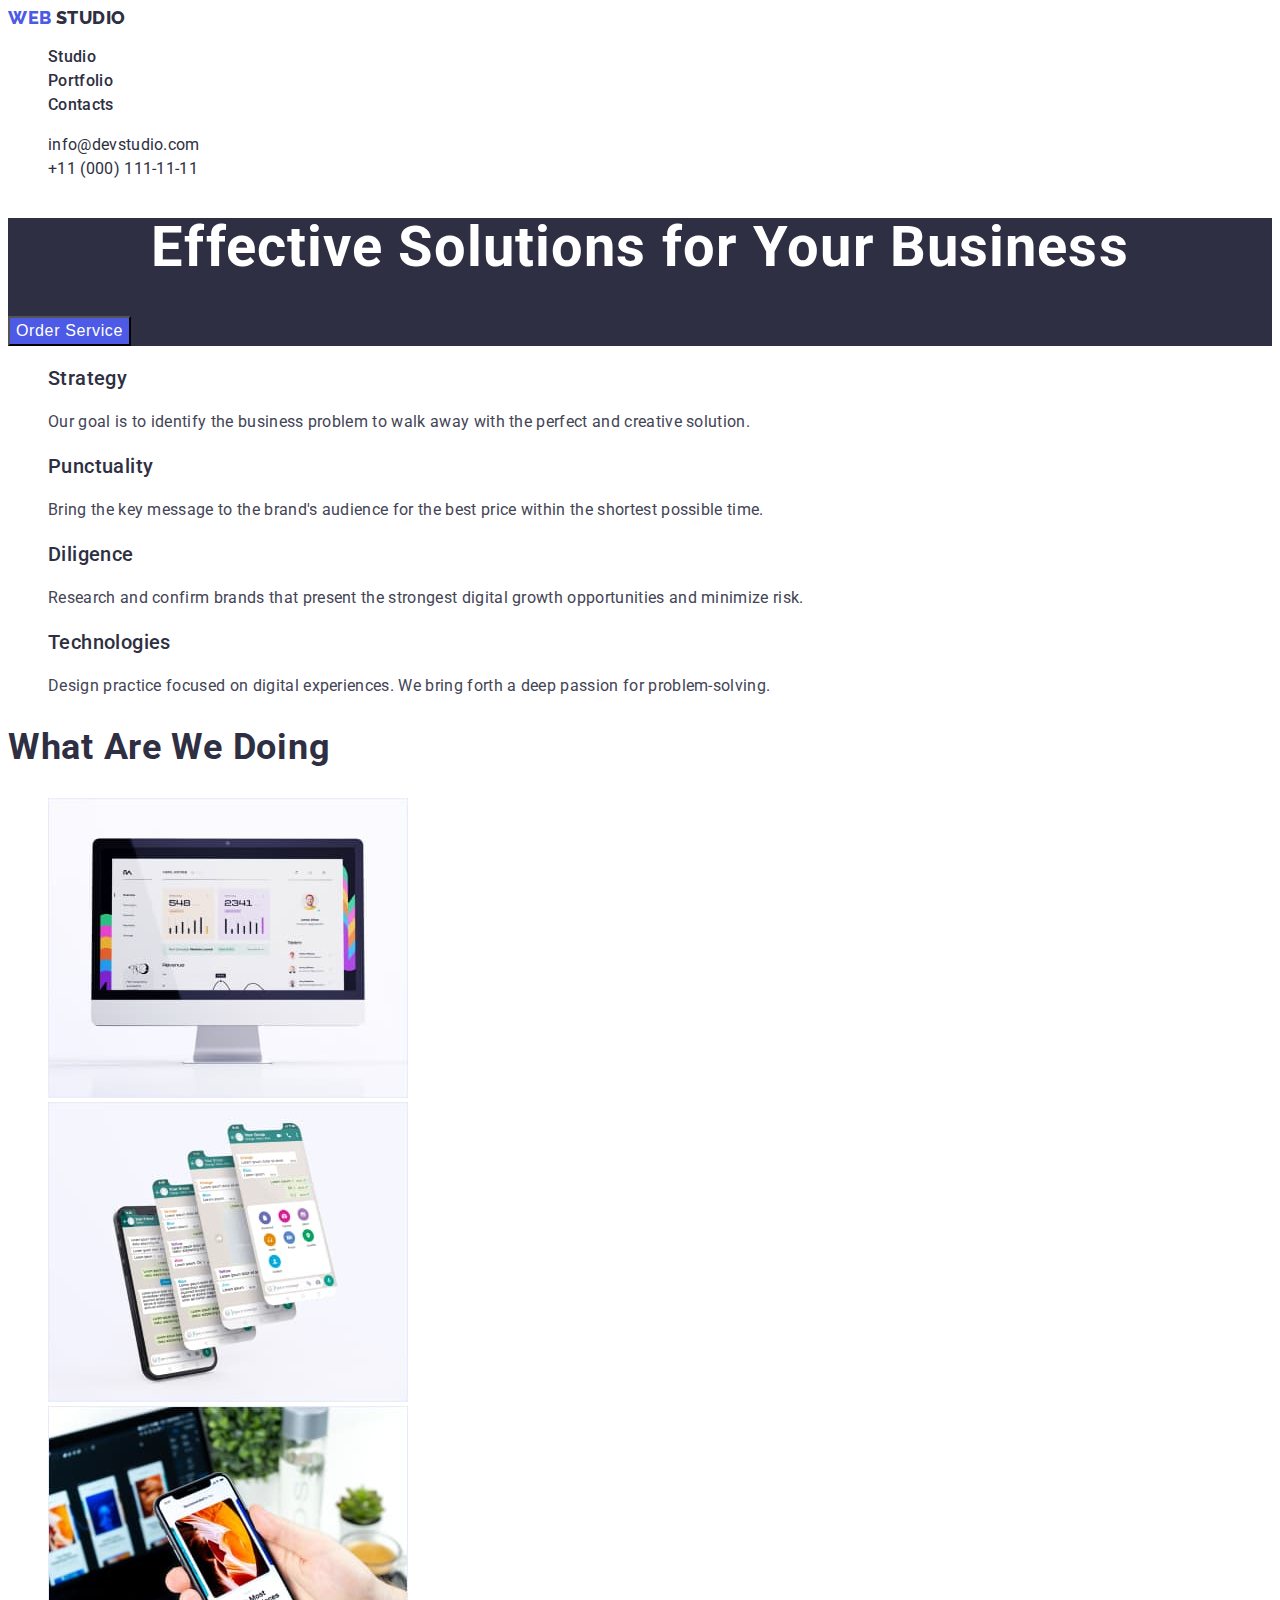
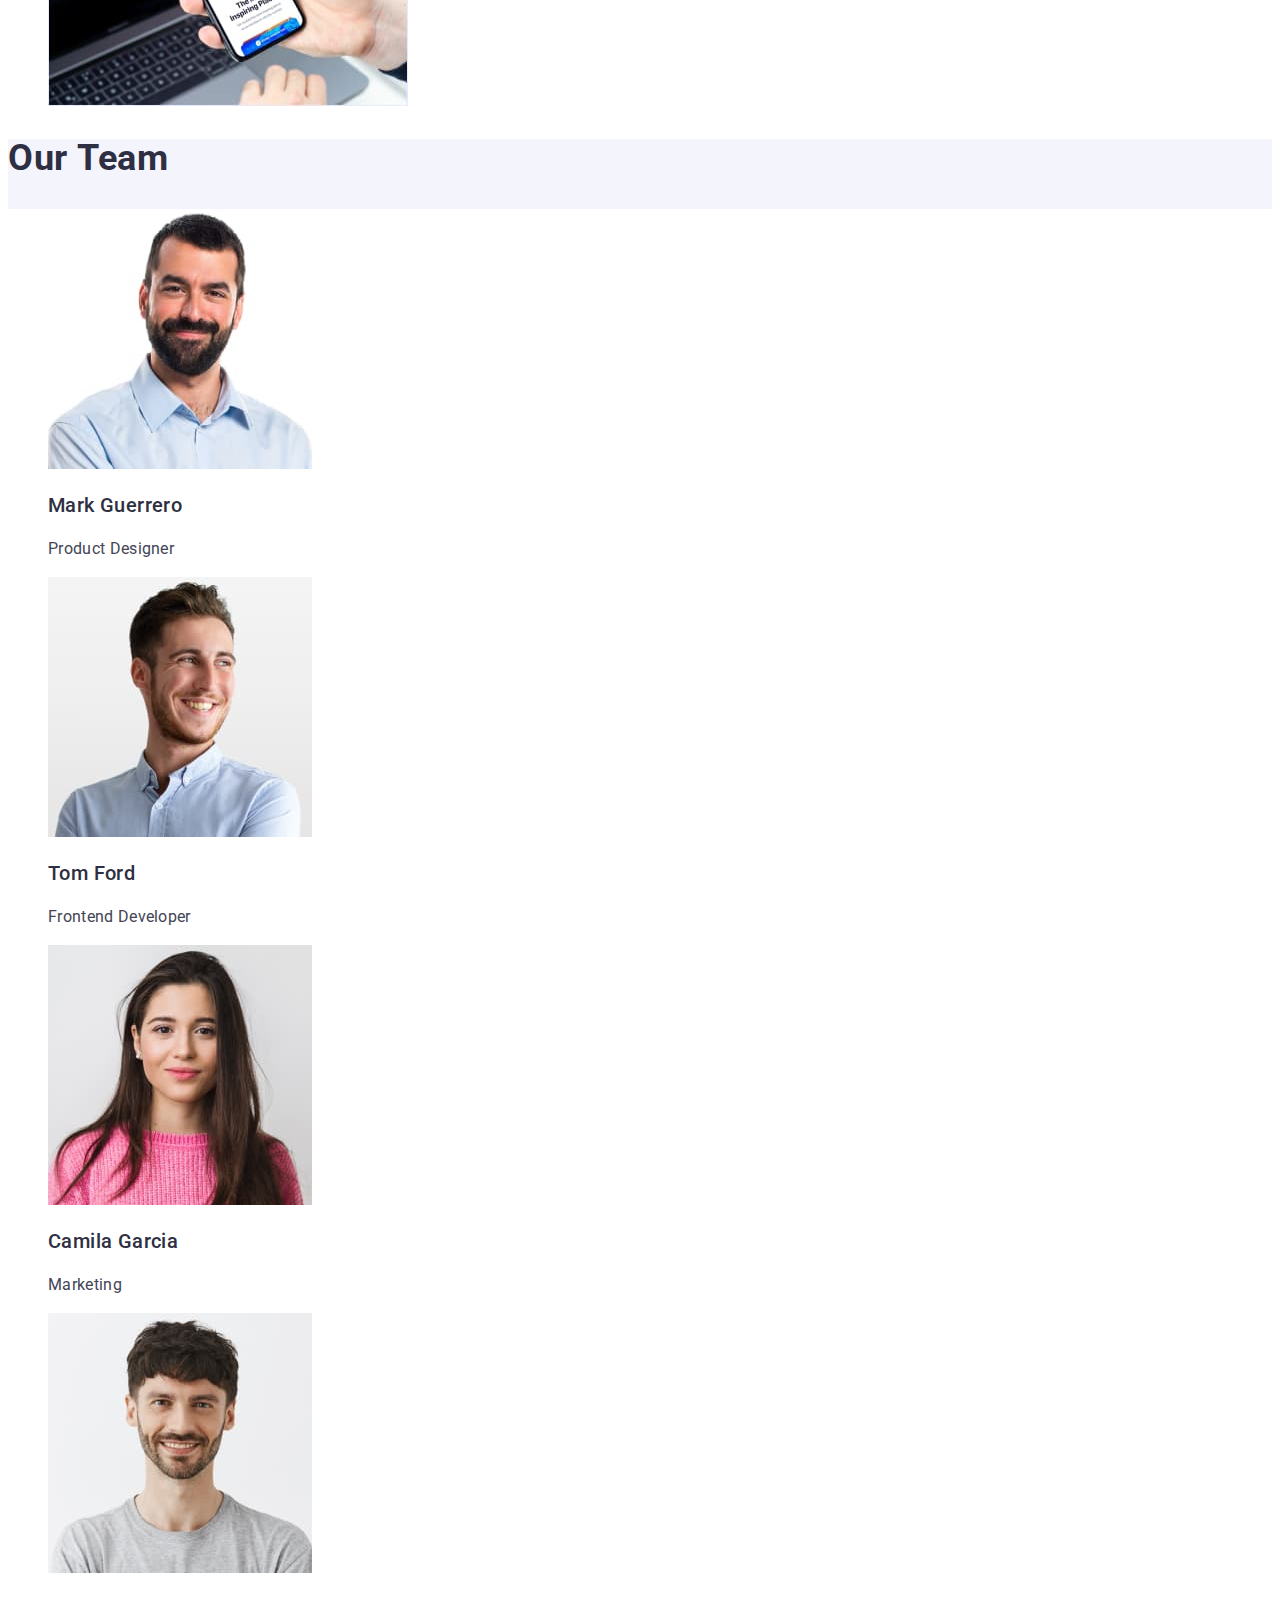
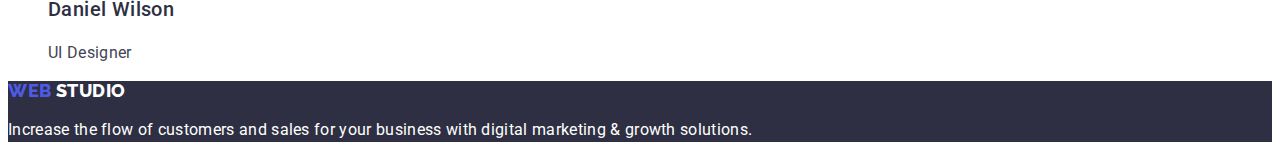
<file: index.html>
<!DOCTYPE html>
<html lang="en">
  <head>
    <meta charset="UTF-8" />
    <meta http-equiv="X-UA-Compatible" content="IE=edge" />
    <meta name="viewport" content="width=device-width, initial-scale=1.0" />
    <title>homework</title>
    <link rel="preconnect" href="https://fonts.googleapis.com" />
    <link rel="preconnect" href="https://fonts.gstatic.com" crossorigin />
    <link
      href="https://fonts.googleapis.com/css2?family=Raleway:wght@700&family=Roboto:wght@400;500;700;900&display=swap"
      rel="stylesheet"
    />
    <link rel="stylesheet" href="./css/styles.css" />
  </head>
  <body class="body">
    <!-- header -->
    <header>
      <nav>
        <a class="logotype link" href="./index.html">WEB</a>
        <a class="logotype theme-light link" href="./index.html">STUDIO</a>
        <ul class="menu list">
          <li class="menu-item">
            <a class="menu-link link" href="./index.html">Studio</a>
          </li>
          <li class="menu-item">
            <a class="menu-link link" href="./portfolio.html">Portfolio</a>
          </li>
          <li class="menu-item">
            <a class="menu-link link" href="">Contacts</a>
          </li>
        </ul>
      </nav>
      <address>
        <ul class="list adress">
          <li>
            <a class="link contact-link" href="mailto:info@devstudio.com"
              >info@devstudio.com</a
            >
          </li>
          <li>
            <a class="link contact-link" href="tel:+110001111111"
              >+11 (000) 111-11-11</a
            >
          </li>
        </ul>
      </address>
    </header>
    <!-- main content -->
    <main>
      <!-- Hero -->
      <section class="hero">
        <h1 class="title-hero theme-dark">
          Effective Solutions for Your Business
        </h1>
        <button class="modal-btn" type="button">Order Service</button>
      </section>
      <!-- Section 1 -->
      <section>
        <h2 hidden>features</h2>
        <ul class="list">
          <li>
            <h3 class="title-h3">Strategy</h3>
            <p class="text">
              Our goal is to identify the business problem to walk away with the
              perfect and creative solution.
            </p>
          </li>
          <li>
            <h3 class="title-h3">Punctuality</h3>
            <p class="text">
              Bring the key message to the brand's audience for the best price
              within the shortest possible time.
            </p>
          </li>
          <li>
            <h3 class="title-h3">Diligence</h3>
            <p class="text">
              Research and confirm brands that present the strongest digital
              growth opportunities and minimize risk.
            </p>
          </li>
          <li>
            <h3 class="title-h3">Technologies</h3>
            <p class="text">
              Design practice focused on digital experiences. We bring forth a
              deep passion for problem-solving.
            </p>
          </li>
        </ul>
      </section>
      <!-- Section 2 -->
      <section>
        <h2 class="title-h2">What are we doing</h2>
        <ul class="list">
          <li>
            <img
              src="./images/rectangle71.jpg"
              alt="projects"
              width="360"
              height="300"
            />
          </li>
          <li>
            <img
              src="./images/rectangle71(1).jpg"
              alt="projects"
              width="360"
              height="300"
            />
          </li>
          <li>
            <img
              src="./images/rectangle71(2).jpg"
              alt="projects"
              width="360"
              height="300"
            />
          </li>
        </ul>
      </section>
      <!-- Section 3 -->
      <section class="team">
        <h2 class="title-h2">Our Team</h2>
        <ul class="list team-item">
          <li class="team-item">
            <img
              src="./images/img(2).jpg"
              alt="projects"
              width="264"
              height="260"
            />
            <h3 class="title-h3">Mark Guerrero</h3>
            <p class="text">Product Designer</p>
          </li>
          <li class="team-item">
            <img
              src="./images/img(1).jpg"
              alt="projects"
              width="264"
              height="260"
            />
            <h3 class="title-h3">Tom Ford</h3>
            <p class="text">Frontend Developer</p>
          </li>
          <li class="team-item">
            <img
              src="./images/img(3).jpg"
              alt="projects"
              width="264"
              height="260"
            />
            <h3 class="title-h3">Camila Garcia</h3>
            <p class="text">Marketing</p>
          </li>
          <li class="team-item">
            <img
              src="./images/img(4).jpg"
              alt="projects"
              width="264"
              height="260"
            />
            <h3 class="title-h3">Daniel Wilson</h3>
            <p class="text">UI Designer</p>
          </li>
        </ul>
      </section>
    </main>
    <!-- footer -->
    <footer class="footer">
      <a class="logotype link" href="./index.html">WEB</a>
      <a class="logotype theme-dark link" href="./index.html">STUDIO</a>
      <p class="text theme-dark">
        Increase the flow of customers and sales for your business with digital
        marketing & growth solutions.
      </p>
    </footer>
  </body>
</html>
</file>
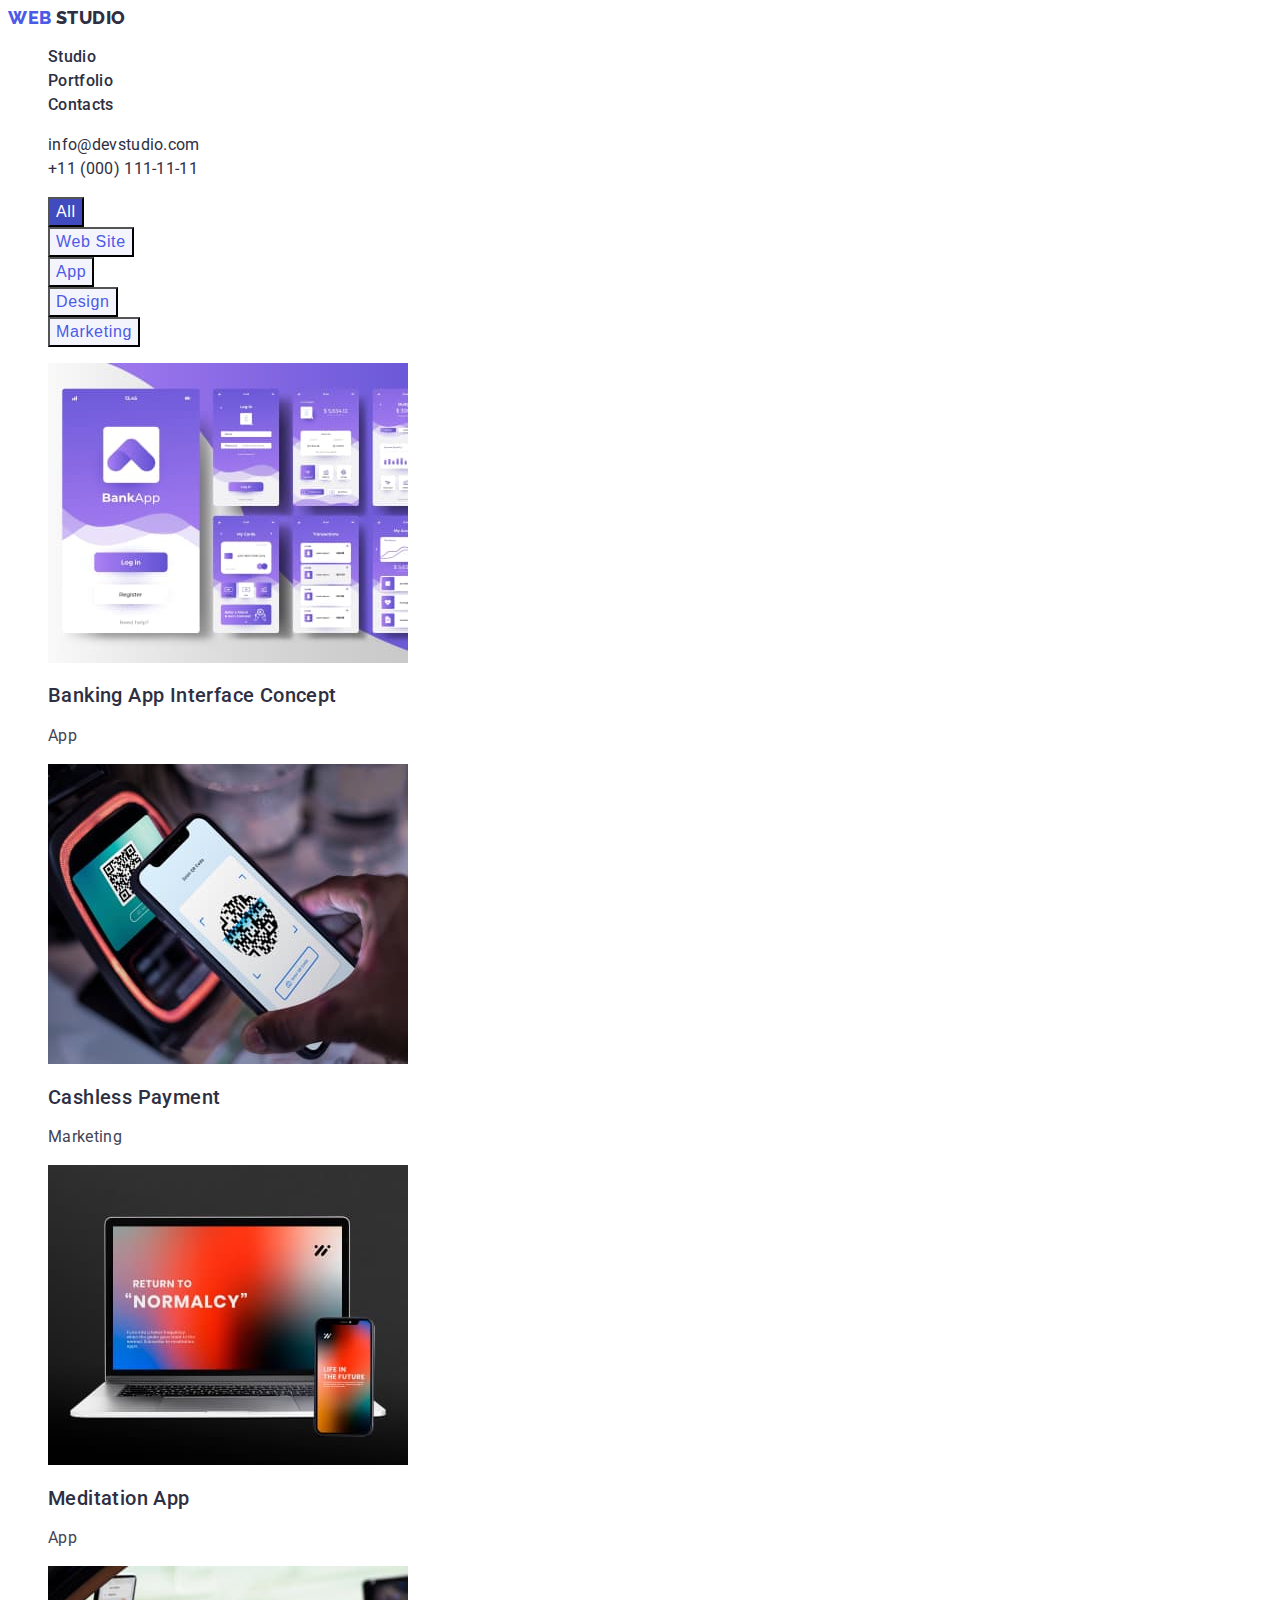
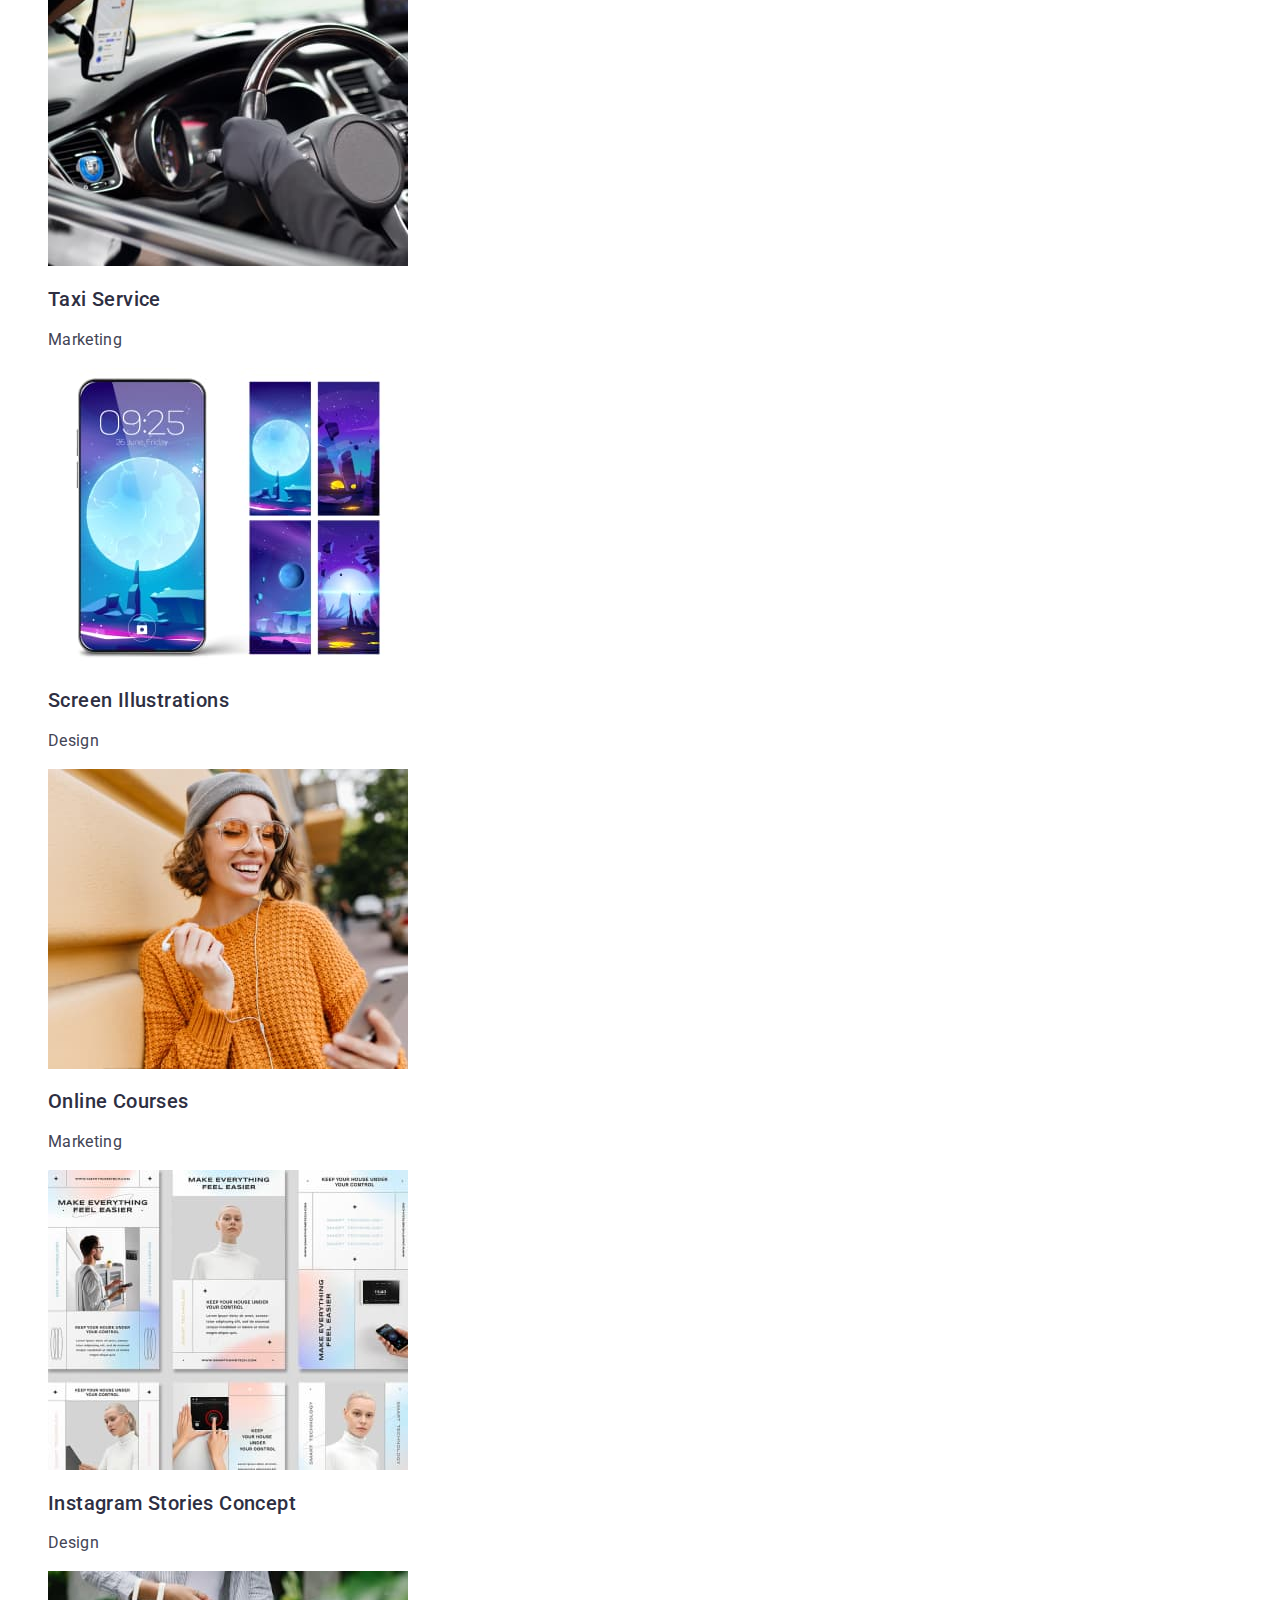
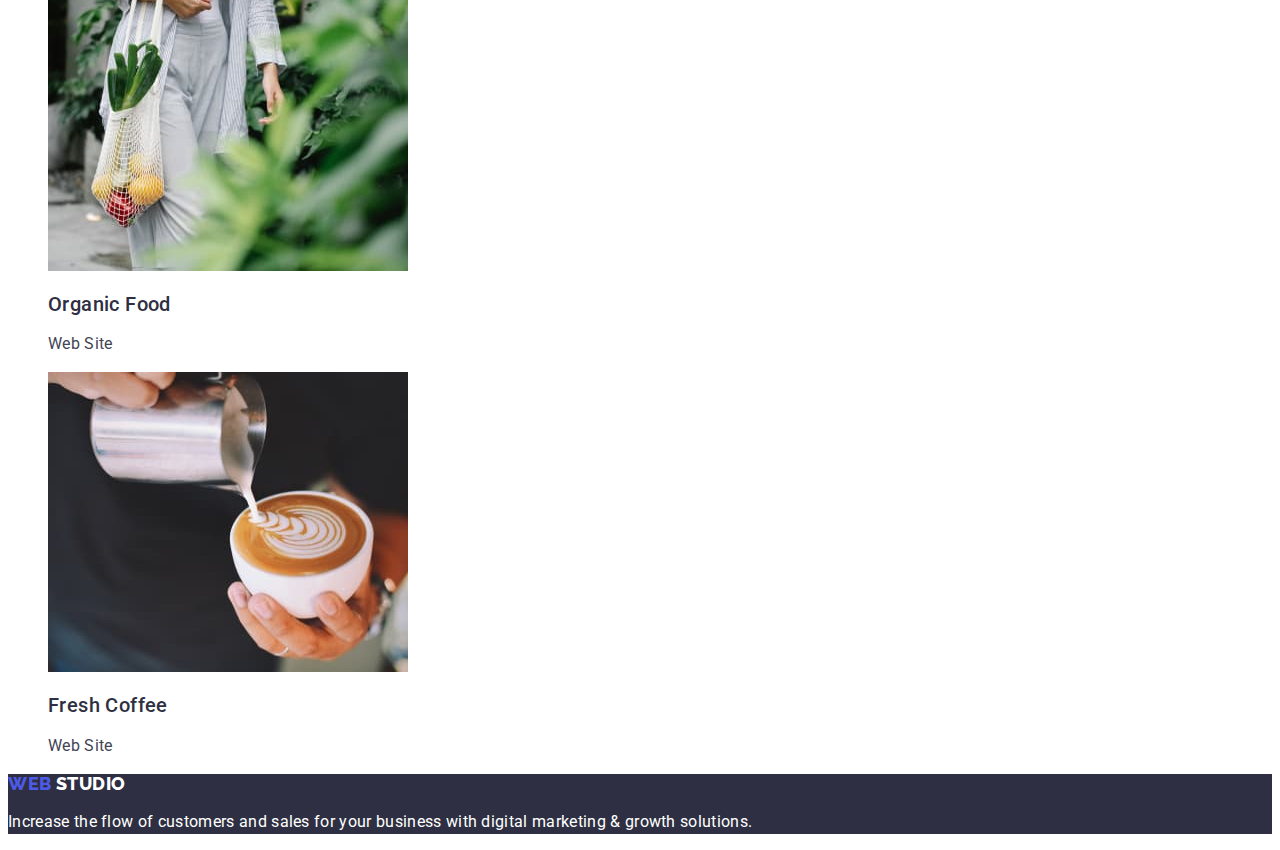
<file: portfolio.html>
<!DOCTYPE html>
<html lang="en">
  <head>
    <meta charset="UTF-8" />
    <meta http-equiv="X-UA-Compatible" content="IE=edge" />
    <meta name="viewport" content="width=device-width, initial-scale=1.0" />
    <title>portfolio</title>
    <link rel="preconnect" href="https://fonts.googleapis.com" />
    <link rel="preconnect" href="https://fonts.gstatic.com" crossorigin />
    <link
      href="https://fonts.googleapis.com/css2?family=Raleway:wght@700&family=Roboto:wght@400;500;700;900&display=swap"
      rel="stylesheet"
    />
    <link rel="stylesheet" href="./css/styles.css" />
  </head>
  <body class="body">
    <!-- header -->
    <header>
      <nav>
        <a class="logotype link" href="./index.html">WEB</a>
        <a class="logotype theme-light link" href="./index.html">STUDIO</a>
        <ul class="menu list">
          <li class="menu-item">
            <a class="menu-link link" href="./index.html">Studio</a>
          </li>
          <li class="menu-item">
            <a class="menu-link link" href="./portfolio.html">Portfolio</a>
          </li>
          <li class="menu-item">
            <a class="menu-link link" href="">Contacts</a>
          </li>
        </ul>
      </nav>
      <address>
        <ul class="list">
          <li>
            <a class="contact-link" href="mailto:info@devstudio.com"
              >info@devstudio.com</a
            >
          </li>
          <li>
            <a class="contact-link" href="tel:+110001111111"
              >+11 (000) 111-11-11</a
            >
          </li>
        </ul>
      </address>
    </header>
    <!-- main content -->
    <main>
      <h1 hidden>buttons</h1>
      <ul class="list">
        <li><button class="btn-all" type="button">All</button></li>
        <li><button class="btn-other" type="button">Web Site</button></li>
        <li><button class="btn-other" type="button">App</button></li>
        <li><button class="btn-other" type="button">Design</button></li>
        <li><button class="btn-other" type="button">Marketing</button></li>
      </ul>
      <!-- Row 1 -->
      <ul class="list">
        <li>
          <img
            src="./images/img(5).jpg"
            alt="projects"
            width="360"
            height="300"
          />
          <h2 class="title-h3">Banking App Interface Concept</h2>
          <p class="text">App</p>
        </li>
        <li>
          <img
            src="./images/img(6).jpg"
            alt="projects"
            width="360"
            height="300"
          />
          <h2 class="title-h3">Cashless Payment</h2>
          <p class="text">Marketing</p>
        </li>
        <li>
          <img
            src="./images/img(7).jpg"
            alt="projects"
            width="360"
            height="300"
          />
          <h2 class="title-h3">Meditation App</h2>
          <p class="text">App</p>
        </li>
        <!-- Row 2 -->
        <li>
          <img
            src="./images/img(15).jpg"
            alt="projects"
            width="360"
            height="300"
          />
          <h2 class="title-h3">Taxi Service</h2>
          <p class="text">Marketing</p>
        </li>
        <li>
          <img
            src="./images/img(8).jpg"
            alt="projects"
            width="360"
            height="300"
          />
          <h2 class="title-h3">Screen Illustrations</h2>
          <p class="text">Design</p>
        </li>
        <li>
          <img
            src="./images/img(10).jpg"
            alt="projects"
            width="360"
            height="300"
          />
          <h2 class="title-h3">Online Courses</h2>
          <p class="text">Marketing</p>
        </li>
        <!-- Row 3 -->
        <li>
          <img
            src="./images/img(11).jpg"
            alt="projects"
            width="360"
            height="300"
          />
          <h2 class="title-h3">Instagram Stories Concept</h2>
          <p class="text">Design</p>
        </li>
        <li>
          <img
            src="./images/img(12).jpg"
            alt="projects"
            width="360"
            height="300"
          />
          <h2 class="title-h3">Organic Food</h2>
          <p class="text">Web Site</p>
        </li>
        <li>
          <img
            src="./images/img(14).jpg"
            alt="projects"
            width="360"
            height="300"
          />
          <h2 class="title-h3">Fresh Coffee</h2>
          <p class="text">Web Site</p>
        </li>
      </ul>
    </main>
    <!-- footer -->
    <footer class="footer">
      <a class="logotype link" href="./index.html">WEB</a>
      <a class="logotype theme-dark link" href="./index.html">STUDIO</a>
      <p class="text theme-dark">
        Increase the flow of customers and sales for your business with digital
        marketing & growth solutions.
      </p>
    </footer>
  </body>
</html>
</file>
<file: css/styles.css>
:root {
  --primary-font: "Roboto", sans-serif;
  --secondary-font: "Raleway", sans-serif;
  --color-link: #404bbf;
  --primary-color-text: #434455;
  --secondary-color-text: #2e2f42;
  --theme-dark-color-text: #ffffff;
  --color-WEB-background-btn: #4d5ae5;
  --color-background-team-btn-other: #f4f4fd;
}
.body {
  font-family: var(--primary-font);
  color: var(--primary-color-text);
}
.list {
  list-style: none;
}
.link {
  text-decoration: none;
}
.link:hover,
.link:focus {
  text-decoration: underline;
  color: var(--color-link);
}
.logotype {
  font-family: var(--secondary-font);
  font-weight: 800;
  font-size: 18px;
  line-height: 1.16;
  letter-spacing: 0.03em;
  text-transform: uppercase;
  color: var(--color-WEB-background-btn);
}
.menu-link {
  font-weight: 500;
  font-size: 16px;
  line-height: 1.5;
  letter-spacing: 0.02em;
  color: var(--secondary-color-text);
  margin-top: 24px;
}

.contact-link {
  font-style: normal;
  font-size: 16px;
  line-height: 1.5;
  letter-spacing: 0.02em;
  text-decoration: none;
  color: var(--secondary-color-text);
}
.contact-link:hover,
.link:focus {
  color: var(--color-link);
}
.title-hero {
  font-weight: 700;
  font-size: 56px;
  line-height: 1.07;
  text-align: center;
  letter-spacing: 0.02em;
  color: var(--theme-dark-color-text);
}
.hero {
  background: var(--secondary-color-text);
}
.modal-btn {
  font-weight: 500;
  font-size: 16px;
  line-height: 1.5;
  letter-spacing: 0.04em;
  color: var(--theme-dark-color-text);
  background: var(--color-WEB-background-btn);
  cursor: pointer;
}
.modal-btn:hover,
.modal-btn:focus {
  color: var(--theme-dark-color-text);
  background: var(--color-link);
}
.title-h2 {
  font-weight: 700;
  font-size: 36px;
  line-height: 1.11;
  letter-spacing: 0.02em;
  text-transform: capitalize;
  color: var(--secondary-color-text);
}
.title-h3 {
  font-weight: 500;
  font-size: 20px;
  line-height: 1.2;
  letter-spacing: 0.02em;
  color: var(--secondary-color-text);
}
.text {
  font-size: 16px;
  line-height: 1.5;
  letter-spacing: 0.02em;
}
.team {
  background: var(--color-background-team-btn-other);
}
.team-item {
  background: var(--theme-dark-color-text);
}

.btn-all {
  font-weight: 500;
  font-size: 16px;
  line-height: 1.5;
  letter-spacing: 0.04em;
  color: var(--theme-dark-color-text);
  background: var(--color-link);
  cursor: pointer;
}
.btn-other {
  font-weight: 500;
  font-size: 16px;
  line-height: 1.5;
  letter-spacing: 0.04em;
  color: var(--color-WEB-background-btn);
  background: var(--color-background-team-btn-other);
  cursor: pointer;
}
.footer {
  background: var(--secondary-color-text);
}
.theme-dark {
  color: var(--theme-dark-color-text);
}
.theme-light {
  color: var(--secondary-color-text);
}
</file>
